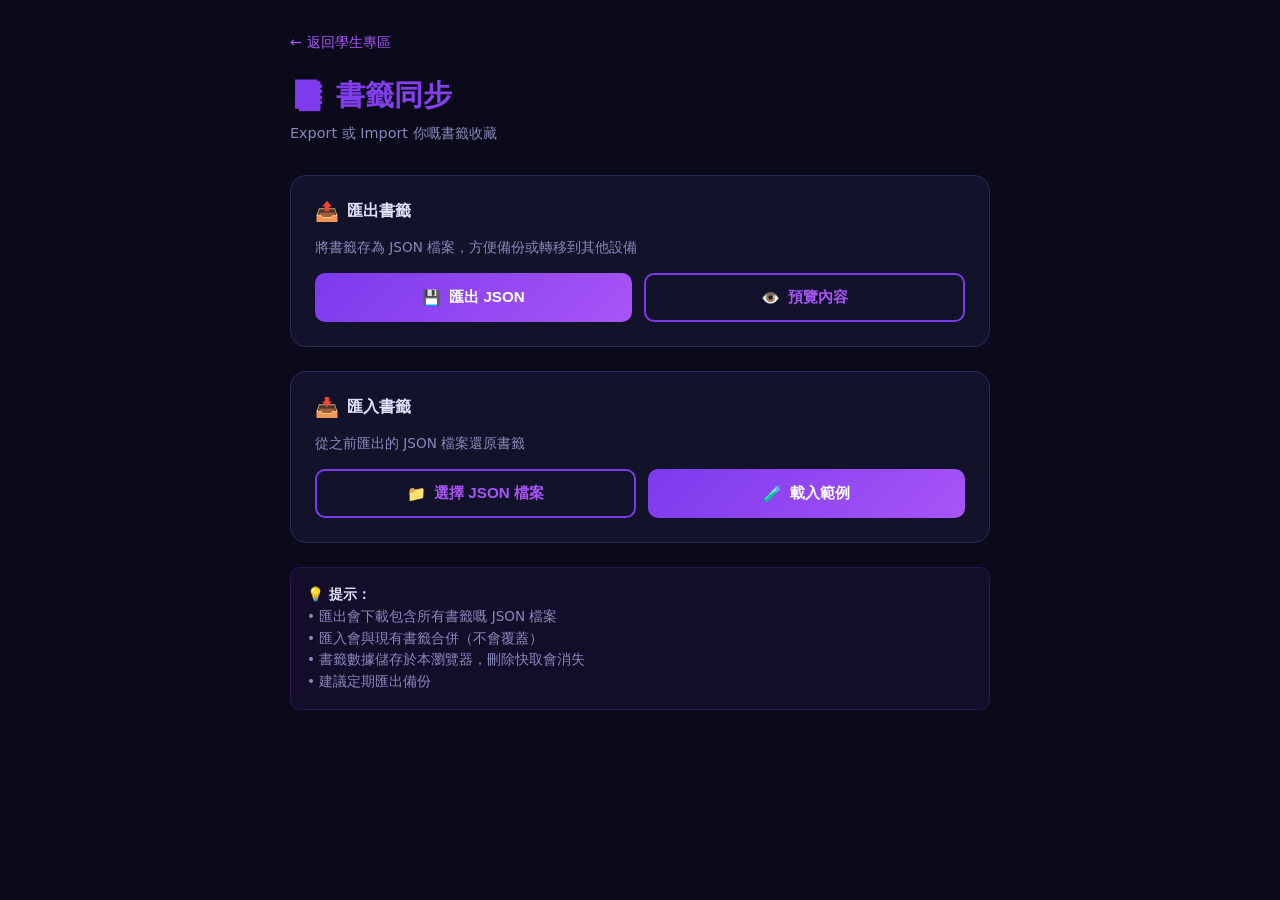
<file: bookmark-sync.html>
<!DOCTYPE html>
<html lang="zh-Hant">
<head>
  <meta charset="UTF-8">
  <meta name="google" content="notranslate">
    <meta name="googlebot" content="notranslate">
    <meta name="viewport" content="width=device-width, initial-scale=1.0">
  <meta name="description" content="書籤導入導出工具，備份及同步你的收藏工具列表">
  <meta name="robots" content="index, follow">
  <meta name="author" content="Ken Cheng">
  <meta property="og:title" content="書籤同步 - Ken Cheng">
  <meta property="og:description" content="書籤導入導出工具，備份及同步你的收藏工具列表">
  <meta property="og:image" content="https://ihateusingai-beep.github.io/KenCheng-homepage/og-image.png">
  <meta property="og:image:width" content="900">
  <meta property="og:image:height" content="472">
  <meta property="og:url" content="https://ihateusingai-beep.github.io/KenCheng-homepage/bookmark-sync.html">
  <meta property="og:type" content="website">
  <meta name="twitter:card" content="summary_large_image">
  <meta name="twitter:title" content="書籤同步 - Ken Cheng">
  <meta name="twitter:description" content="書籤導入導出工具，備份及同步你的收藏工具列表">
  <link rel="canonical" href="https://ihateusingai-beep.github.io/KenCheng-homepage/bookmark-sync.html">
  <meta name="color-scheme" content="dark">
  <link rel="alternate" hreflang="zh-Hant" href="https://ihateusingai-beep.github.io/KenCheng-homepage/bookmark-sync.html">
  <link rel="alternate" hreflang="x-default" href="https://ihateusingai-beep.github.io/KenCheng-homepage/bookmark-sync.html">
  <meta name="theme-color" content="#0a0a1a">
  <link rel="icon" type="image/x-icon" href="/KenCheng-homepage/favicon.ico">
  <link rel="icon" type="image/svg+xml" href="/KenCheng-homepage/vite.svg">
  <link rel="apple-touch-icon" href="/KenCheng-homepage/favicon.ico">
  <link rel="manifest" href="/KenCheng-homepage/manifest.json">
  <meta name="mobile-web-app-capable" content="yes">
  <meta name="apple-mobile-web-app-capable" content="yes">
  <meta name="apple-mobile-web-app-status-bar-style" content="default">
  <meta name="apple-mobile-web-app-title" content="書籤同步">
  <link rel="preconnect" href="https://cdn.tailwindcss.com">
  <link rel="dns-prefetch" href="https://cdn.tailwindcss.com">
  <title>書籤同步 - Ken Cheng</title>
  <style>
    :root {
      --bg: #0a0a1a;
      --card: #12122a;
      --border: #2a2a5a;
      --text: #e0e0ff;
      --muted: #8888bb;
      --accent: #7c3aed;
      --accent2: #a855f7;
      --success: #22c55e;
      --danger: #ef4444;
      --gradient: linear-gradient(135deg, #7c3aed, #a855f7);
    }
    * { margin: 0; padding: 0; box-sizing: border-box; }
    body {
      font-family: 'Segoe UI', system-ui, sans-serif;
      background: var(--bg);
      color: var(--text);
      min-height: 100vh;
      padding: 2rem;
    }
    .container { max-width: 700px; margin: 0 auto; }
    h1 {
      font-size: 1.8rem;
      background: var(--gradient);
      -webkit-background-clip: text;
      -webkit-text-fill-color: transparent;
      margin-bottom: 0.5rem;
    }
    .subtitle { color: var(--muted); margin-bottom: 2rem; font-size: 0.9rem; }

    .card {
      background: var(--card);
      border: 1px solid var(--border);
      border-radius: 16px;
      padding: 1.5rem;
      margin-bottom: 1.5rem;
    }
    .card-title {
      font-size: 1rem;
      font-weight: 600;
      margin-bottom: 1rem;
      display: flex;
      align-items: center;
      gap: 0.5rem;
    }
    .card-title .icon { font-size: 1.2rem; }

    .btn-group { display: flex; gap: 0.75rem; flex-wrap: wrap; }
    .btn {
      flex: 1;
      padding: 0.75rem 1rem;
      border: none;
      border-radius: 10px;
      font-size: 0.95rem;
      font-weight: 600;
      cursor: pointer;
      transition: all 0.2s;
      display: flex;
      align-items: center;
      justify-content: center;
      gap: 0.5rem;
    }
    .btn-export {
      background: var(--gradient);
      color: white;
    }
    .btn-import {
      background: var(--card);
      color: var(--accent2);
      border: 2px solid var(--accent);
    }
    .btn:hover { transform: translateY(-2px); opacity: 0.9; }
    .btn:active { transform: translateY(0); }

    #importFile { display: none; }

    .msg {
      padding: 0.75rem 1rem;
      border-radius: 10px;
      font-size: 0.9rem;
      margin-top: 1rem;
      display: none;
    }
    .msg-success { background: rgba(34,197,94,0.15); color: var(--success); border: 1px solid rgba(34,197,94,0.3); }
    .msg-error { background: rgba(239,68,68,0.15); color: var(--danger); border: 1px solid rgba(239,68,68,0.3); }

    .stats {
      display: grid;
      grid-template-columns: repeat(3, 1fr);
      gap: 1rem;
      margin-top: 1rem;
    }
    .stat {
      background: rgba(124,58,237,0.1);
      border: 1px solid rgba(124,58,237,0.2);
      border-radius: 10px;
      padding: 0.75rem;
      text-align: center;
    }
    .stat-value { font-size: 1.5rem; font-weight: 700; color: var(--accent2); }
    .stat-label { font-size: 0.75rem; color: var(--muted); margin-top: 0.25rem; }

    .preview {
      background: var(--bg);
      border: 1px solid var(--border);
      border-radius: 10px;
      padding: 1rem;
      max-height: 250px;
      overflow-y: auto;
      margin-top: 1rem;
      font-size: 0.85rem;
    }
    .preview::-webkit-scrollbar { width: 6px; }
    .preview::-webkit-scrollbar-track { background: var(--bg); }
    .preview::-webkit-scrollbar-thumb { background: var(--border); border-radius: 3px; }
    .preview-item {
      padding: 0.5rem;
      border-bottom: 1px solid var(--border);
      display: flex;
      justify-content: space-between;
      align-items: center;
    }
    .preview-item:last-child { border-bottom: none; }
    .preview-item .name { font-weight: 600; }
    .preview-item .cat { font-size: 0.75rem; color: var(--muted); }
    .cat-badge {
      font-size: 0.7rem;
      padding: 0.2rem 0.5rem;
      border-radius: 20px;
      background: rgba(124,58,237,0.2);
      color: var(--accent2);
    }

    .info-box {
      background: rgba(124,58,237,0.08);
      border: 1px solid rgba(124,58,237,0.2);
      border-radius: 10px;
      padding: 1rem;
      font-size: 0.85rem;
      color: var(--muted);
      line-height: 1.6;
      margin-top: 1.5rem;
    }
    .info-box strong { color: var(--text); }

    .back-link {
      display: inline-flex;
      align-items: center;
      gap: 0.5rem;
      color: var(--accent2);
      text-decoration: none;
      font-size: 0.9rem;
      margin-bottom: 1.5rem;
    }
    .back-link:hover { text-decoration: underline; }
  </style>
</head>
<body class="dark notranslate">
  <div class="container">
    <a href="https://ihateusingai-beep.github.io/KenCheng-homepage/students.html" class="back-link">← 返回學生專區</a>

    <h1>📑 書籤同步</h1>
    <p class="subtitle">Export 或 Import 你嘅書籤收藏</p>

    <!-- Export Card -->
    <div class="card">
      <div class="card-title"><span class="icon">📤</span> 匯出書籤</div>
      <p style="color: var(--muted); font-size: 0.85rem; margin-bottom: 1rem;">將書籤存為 JSON 檔案，方便備份或轉移到其他設備</p>
      <div class="btn-group">
        <button class="btn btn-export" onclick="exportBookmarks()">
          <span>💾</span> 匯出 JSON
        </button>
        <button class="btn btn-import" onclick="previewBookmarks()">
          <span>👁️</span> 預覽內容
        </button>
      </div>
      <div id="exportStats" class="stats" style="display:none;"></div>
      <div id="preview" class="preview" style="display:none;"></div>
      <div id="exportMsg" class="msg"></div>
    </div>

    <!-- Import Card -->
    <div class="card">
      <div class="card-title"><span class="icon">📥</span> 匯入書籤</div>
      <p style="color: var(--muted); font-size: 0.85rem; margin-bottom: 1rem;">從之前匯出的 JSON 檔案還原書籤</p>
      <div class="btn-group">
        <button class="btn btn-import" onclick="document.getElementById('importFile').click()">
          <span>📁</span> 選擇 JSON 檔案
        </button>
        <button class="btn btn-export" onclick="sampleImport()">
          <span>🧪</span> 載入範例
        </button>
      </div>
      <input type="file" id="importFile" accept=".json" onchange="importBookmarks(event)">
      <div id="importStats" class="stats" style="display:none;"></div>
      <div id="importMsg" class="msg"></div>
    </div>

    <div class="info-box">
      <strong>💡 提示：</strong><br>
      • 匯出會下載包含所有書籤嘅 JSON 檔案<br>
      • 匯入會與現有書籤合併（不會覆蓋）<br>
      • 書籤數據儲存於本瀏覽器，刪除快取會消失<br>
      • 建議定期匯出備份
    </div>
  </div>

  <script>
    const STORAGE_KEY = 'kencheng_bookmarks';

    function getBookmarks() {
      const data = localStorage.getItem(STORAGE_KEY);
      return data ? JSON.parse(data) : [];
    }

    function saveBookmarks(bookmarks) {
      localStorage.setItem(STORAGE_KEY, JSON.stringify(bookmarks));
    }

    function getAllTools() {
      return [
        { id: 'm1', name: 'Math Quest ARPG', cat: 'math', url: 'https://math-quest-the-subtraction-dungeon-54c2e529.base44.app/', icon: '⚔️' },
        { id: 'm2', name: 'Kahoot!', cat: 'math', url: 'https://kahoot.com/', icon: '🎮' },
        { id: 'm3', name: 'Times Table', cat: 'math', url: 'https://chengky-bot.github.io/4digit-compare/', icon: '🔢' },
        { id: 's1', name: 'PhET', cat: 'science', url: 'https://phet.colorado.edu/', icon: '🔬' },
        { id: 's2', name: 'National Geographic Kids', cat: 'science', url: 'https://kids.nationalgeographic.com/', icon: '🌍' },
        { id: 'l1', name: 'Epic!', cat: 'language', url: 'https://www.getepic.com/', icon: '📚' },
        { id: 'l2', name: 'StarClass Hub', cat: 'language', url: 'https://ihateusingai-beep.github.io/starclass-hub/', icon: '⭐' },
      ];
    }

    function exportBookmarks() {
      const bookmarks = getBookmarks();
      if (bookmarks.length === 0) {
        showMsg('exportMsg', 'error', '目前沒有書籤可以匯出');
        return;
      }

      const exportData = {
        version: '1.0',
        exportDate: new Date().toISOString(),
        total: bookmarks.length,
        bookmarks: bookmarks
      };

      const blob = new Blob([JSON.stringify(exportData, null, 2)], { type: 'application/json' });
      const url = URL.createObjectURL(blob);
      const a = document.createElement('a');
      a.href = url;
      a.download = `kencheng-bookmarks-${new Date().toISOString().split('T')[0]}.json`;
      a.click();
      URL.revokeObjectURL(url);

      showStats('exportStats', bookmarks.length);
      showMsg('exportMsg', 'success', `✅ 已匯出 ${bookmarks.length} 個書籤`);
    }

    function previewBookmarks() {
      const bookmarks = getBookmarks();
      const preview = document.getElementById('preview');

      if (bookmarks.length === 0) {
        preview.innerHTML = '<div style="color:var(--muted);text-align:center;padding:1rem;">目前沒有書籤</div>';
        preview.style.display = 'block';
        return;
      }

      preview.innerHTML = bookmarks.map(b => `
        <div class="preview-item">
          <div>
            <div class="name">${b.name}</div>
            <div class="cat">${b.url}</div>
          </div>
          <span class="cat-badge">${b.cat}</span>
        </div>
      `).join('');
      preview.style.display = 'block';
      showStats('exportStats', bookmarks.length);
    }

    function importBookmarks(event) {
      const file = event.target.files[0];
      if (!file) return;

      const reader = new FileReader();
      reader.onload = function(e) {
        try {
          const data = JSON.parse(e.target.result);
          const imported = data.bookmarks || [];
          const existing = getBookmarks();

          // Merge: add new, skip duplicates by url
          const existingUrls = new Set(existing.map(b => b.url));
          let added = 0;
          imported.forEach(b => {
            if (!existingUrls.has(b.url)) {
              existing.push(b);
              added++;
            }
          });

          saveBookmarks(existing);
          showStats('importStats', existing.length);
          showMsg('importMsg', 'success', `✅ 已匯入 ${added} 個新書籤（目前共 ${existing.length} 個）`);
          event.target.value = '';
        } catch (err) {
          showMsg('importMsg', 'error', '❌ 檔案格式錯誤，請選擇有效的 JSON 檔案');
        }
      };
      reader.readAsText(file);
    }

    function sampleImport() {
      const sample = {
        version: '1.0',
        exportDate: new Date().toISOString(),
        total: 3,
        bookmarks: [
          { id: 'sample1', name: '範例書籤 1', url: 'https://example.com', cat: 'math', icon: '📐' },
          { id: 'sample2', name: '範例書籤 2', url: 'https://example.org', cat: 'science', icon: '🧪' },
          { id: 'sample3', name: '範例書籤 3', url: 'https://example.net', cat: 'language', icon: '📖' },
        ]
      };

      const existing = getBookmarks();
      const existingUrls = new Set(existing.map(b => b.url));
      let added = 0;
      sample.bookmarks.forEach(b => {
        if (!existingUrls.has(b.url)) {
          existing.push(b);
          added++;
        }
      });
      saveBookmarks(existing);
      showStats('importStats', existing.length);
      showMsg('importMsg', 'success', `✅ 已載入 ${added} 個範例書籤（目前共 ${existing.length} 個）`);
    }

    function showStats(id, total) {
      const el = document.getElementById(id);
      el.innerHTML = `
        <div class="stat"><div class="stat-value">${total}</div><div class="stat-label">總書籤</div></div>
        <div class="stat"><div class="stat-value">${getBookmarks().filter(b => b.cat === 'math').length}</div><div class="stat-label">數學</div></div>
        <div class="stat"><div class="stat-value">${getBookmarks().filter(b => b.cat === 'science').length}</div><div class="stat-label">科學+語文</div></div>
      `;
      el.style.display = 'grid';
    }

    function showMsg(id, type, text) {
      const el = document.getElementById(id);
      el.className = `msg msg-${type}`;
      el.textContent = text;
      el.style.display = 'block';
      setTimeout(() => { el.style.display = 'none'; }, 5000);
    }
  </script>
</body>
</html>
</file>
